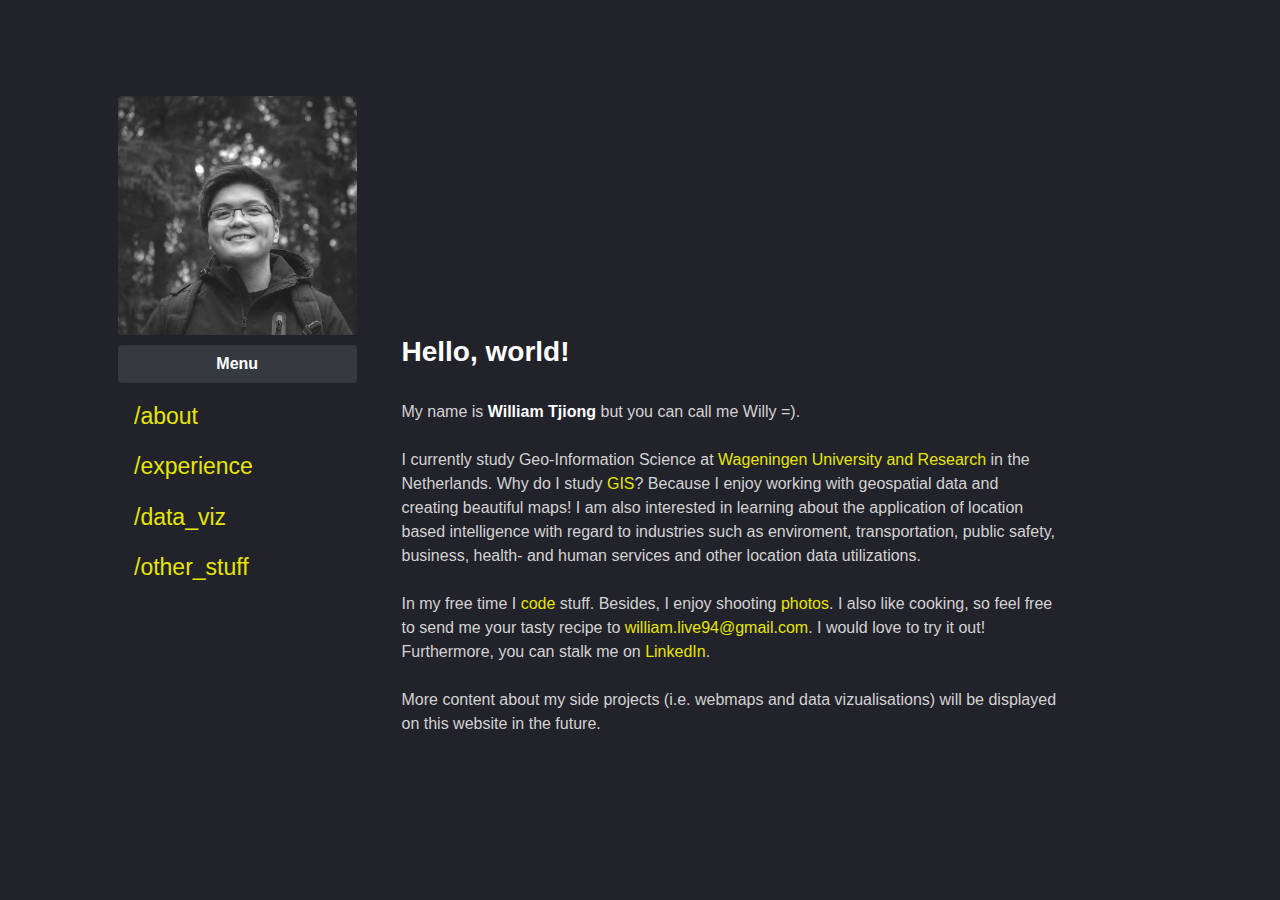
<file: index.html>
<!DOCTYPE html>
<html lang='en'>
    <head>
        <title>William Tjiong Personal Page</title>
        <meta charset="utf-8">
        <meta name='viewport' content='width=devide-width, initial-scale=1'>

        <!--Bootstrap 4 css and js -->
        <link rel="stylesheet" href="https://maxcdn.bootstrapcdn.com/bootstrap/4.1.0/css/bootstrap.min.css">
        <script src="https://ajax.googleapis.com/ajax/libs/jquery/3.3.1/jquery.min.js"></script>
        <script src="https://cdnjs.cloudflare.com/ajax/libs/popper.js/1.14.0/umd/popper.min.js"></script>
        <script src="https://maxcdn.bootstrapcdn.com/bootstrap/4.1.0/js/bootstrap.min.js"></script>


        <!--My own css-->
        <link rel="stylesheet" href="main.css">
 

        <script>
        function pop() { window.open('gis.jpg','pop',"height=590,width=450,toolbar=no,location=no,directories=no,status=no,menubar=no,scrollbars=auto,resizable=yes,copyhistory=no"); }
        
        </script>





    </head>

    <body>
        <!--Full width container-->
        <div class='container mt-5 p-5'>
            
            <div class='row '>
                    <div class="col-sm-3"><img id='profilepic' src="profile_picture.jpg" class="rounded img-fluid" alt='photo' width="250" height="250"> </div>
                    
            </div>
            <div class='row'>
                    <div class="col-sm-3">
                        <button id='menu_button' type="button" class="btn btn-dark" data-toggle="collapse" data-target="#menu_links" style="width:100%;"><b>Menu</b></button>
                        <div id='menu_links' class='collapse show'>
                        <nav class="nav flex-column" id='nav_bar'>
                            <a class="nav-link active" data-toggle="tab" href="#about">/about</a>
                            <a class="nav-link" data-toggle="tab" href="#experience">/experience</a>
                            <a class="nav-link" data-toggle="tab" href="#data_viz">/data_viz</a>
                            <a class="nav-link" data-toggle="tab" href="#other_stuff">/other_stuff</a>
                        </nav>
                      </div>
                    </div>
                    

                    

                    
                    <div class="col-sm-8">
                    
                    <div class="tab-content">

                        <!--About-->
                        <div id="about" class="container tab-pane active">
                        <h3><b>Hello, world!</b></h3>
                        <br>
                        <p>My name is <b>William Tjiong</b> but you can call me Willy =). 
                            <br><br>
                            I currently study Geo-Information Science at <a id='about_text' href='https://www.wur.nl/en/wageningen-university.htm' target="_blank">Wageningen University and Research</a> in the Netherlands. 
                            Why do I study <a id='about_text' href='#' target=_self onClick="pop()">GIS</a>? Because I enjoy working with geospatial data and creating beautiful maps! I am also interested in learning about the application of location based intelligence with regard to industries such as enviroment, transportation, public safety, business, health- and human services and other location data utilizations. 
                            
                            <br><br>
                            In my free time I <a id='about_text' href='https://github.com/WilliamTjiong' target="_blank">code</a> stuff. Besides, I enjoy shooting  <a id='about_text' href='https://500px.com/senpie' target="_blank">photos</a>. I also like cooking, so feel free to send me your tasty recipe to <a id='about_text' href="mailto:william.live94@gmail.com">william.live94@gmail.com</a>. I would love to try it out! 
                            Furthermore, you can stalk me on <a id='about_text' href='https://www.linkedin.com/in/williamtjiong/' target="_blank">LinkedIn</a>. 
                            <br><br>
                            More content about my side projects (i.e. webmaps and data vizualisations) will be displayed on this website in the future. 
                        </p>

                        </div>

                        <!--experience-->
                        <div id="experience" class="container tab-pane">        
                        <h3><b>Experience</b></h3>
                        <br>
                        
                        <div id="accordion">

                                <div class="card text-white bg-dark">
                                  <div class="card-header">
                                    <a class="card-link" data-toggle="collapse" href="#collapseOne">
                                      <b>Application of optical remote sensing to measure water quality indicators</b>
                                    </a>
                                  </div>
                                  <div id="collapseOne" class="collapse show" data-parent="#accordion">
                                    <div class="card-body">
                                      <i>Research intern at Waterboard Limburg</i>
                                      <br>
                                      <p>Carried out a research to find out the advantage of two commercially available
                                      optical remote sensing instruments to monitor and measure water quality in
                                      rural waterways. A Parrot Sequoia multispectralcamera was used to predict the
                                      relationship between turbidity water sample and several band ratios,- band
                                      indices- and monochrome bands. A FLIR One Pro thermal camera was also used to investigate how well the thermal sensor is able to measure surface water temperature.
                                      Some research results can be found on this <a id='about_text' href='https://williamtjiong.github.io/remotesensing/' target="_blank">page</a>.
                                      </p>

                                    </div>
                                  </div>
                                </div>
                              
                                <div class="card text-white bg-dark">
                                  <div class="card-header ">
                                    <a class="collapsed card-link" data-toggle="collapse" href="#collapseTwo">
                                        <b>Developing a QGIS cloud masking assistance tool</b>
                                    </a>
                                  </div>
                                  <div id="collapseTwo" class="collapse" data-parent="#accordion">
                                    <div class="card-body">
                                    <i>Intern at Eleaf</i>
                                    <br>
                                    <p>Satellite imagery mac contains clouds which can disturb the extraction of valuable remote sensing data. Hence, they have to be removed prior to processing.
                                      During my internship at Eleaf I developed a cloud masking tool in QGIS with Python and Qt Designer. 
                                      The tool provide assistance to image analysts to easiy create, mark and save cloud mask layers during pre-processing of satellite images. 
                                      A documentation of this tool can be found <a id='about_text' href='https://williamtjiong.github.io/smartgrid/' target="_blank">here</a>.
                                    </p>
                                    </div>
                                  </div>
                                </div>
                              
                                <div class="card text-white bg-dark">
                                  <div class="card-header">
                                    <a class="collapsed card-link" data-toggle="collapse" href="#collapseThree">
                                      <b>Application of a gamma-ray sensor to estimate potassium availability in soil</b>
                                    </a>
                                  </div>
                                  <div id="collapseThree" class="collapse" data-parent="#accordion">
                                    <div class="card-body">
                                    <i>Research Intern at Eurofins Agro</i>
                                    <br>
                                    <p>Potassium regulates moisture balance and growth of crops, therefore it is a
                                        valuable resource to farmers. A study was conducted to investigate the
                                        possibilities of a gamma-ray soil scan to estimate potassium availabilty in soil.
                                        The gamma-ray scan is able measure various radionuclides (K-40, U-238, Th-
                                        232 and Cs-137). Potassium (K-available) samples were taken from four sandy
                                        fields. Linear models were than developed in R Studio to predict the relationship
                                        between K-available samples and K-40 scan data.
                                    </p>
                                    </div>
                                  </div>
                                </div>   
                            </div>
                            <br>
                            <p>More information regarding my skill set and education can be found on my <a id='about_text' href='wtjiong_cv.pdf' target="_blank">resume</a>.</p>

                        </div>

                        <!--data_viz-->
                        <div id="data_viz" class="container tab-pane fade">
                        <h3><b>Data vizualisation projects</b></h3>
                        <br>
                        <a id='about_text' href='https://williamtjiong.github.io/elections_webmap/' target="_blank">Dutch municipal elections 2018 webmap</a>
                        </div>

                        <!--other_stuff-->
                        <div id="other_stuff" class="container tab-pane fade">
                        <h3><b>Other stuff</b></h3>
                        <br>
						<a id='about_text' href='https://williamtjiong.github.io/webpage/ClassifierResults_ndvi_B8A_allBands_08Jan19_04Mar19.html' target="_blank">Sargassum map 08-Jan-19 & 04-Mar-19</a>
						<a id='about_text' href='https://williamtjiong.github.io/webpage/ClassifierResults_ndvi_B8A_allBands_08Jan19_09Mar19.html' target="_blank">Sargassum map 08-Jan-19 & 09-Mar-19</a>
						<a id='about_text' href='https://williamtjiong.github.io/webpage/ClassifierResults_ndvi_B8A_allBands_09Mar18_09Mar19.html' target="_blank">Sargassum map 09-Mar-18 & 09-Mar-19</a>
						<a id='about_text' href='https://williamtjiong.github.io/webpage/ClassifierResults_ndvi_B8A_allBands_21Aug19_09Mar19.html' target="_blank">Sargassum map 21-Aug-19 & 09-Mar-19</a>
						
                        </div>
                    
                    
                    </div>
                    
                    

                      </div>
           
            </div>
         
        </div>
    </body>
</html>
</file>
<file: main.css>
body {
    background-color: #22222A;
    font-family: "Helvetica", Sans-Serif;
}

h1,h3 {
    color:white;
}
b {
    color:white;
}

p {
    color:lightgray;  
}

.nav-link {
    color: #e6e600	;

}

.nav-link:hover{
    color:white;
}

img {
    -webkit-filter: grayscale(100%); /* Safari 6.0 - 9.0 */
    filter: grayscale(100%);
}


#about_text {
    color: #e6e600	;
}
#about_text:hover {
    color:white;
}
nav a{
    font-size:23px ;
}

#nav_bar{
    margin-top: 8px;;
}


@media only screen and (max-width:765px) {
    nav a {
        font-size:16px;
    }
}

@media only screen and (max-width:575px) {
    nav a {
        font-size:23px;
    }
    .col-sm-3{
        margin-left: 20%;
        margin-right: 20%;
        margin-bottom: 5%;
    }


}

a { color: white; } 

.card-link:hover{
    color:white;
}

.card-header:visited {
    background-color: azure;

}

#menu_button {
    margin-top: 10px;
}

.btn-dark:hover {
    background-color: #343a40;
}
.btn-dark:focus {
    box-shadow: none;
}

.btn-dark:hover {
    color: #fff;
    background-color: lightslategrey;
    border-color: #1d2124;
}

.card-header:hover {
    background-color: lightslategrey;
}
</file>
